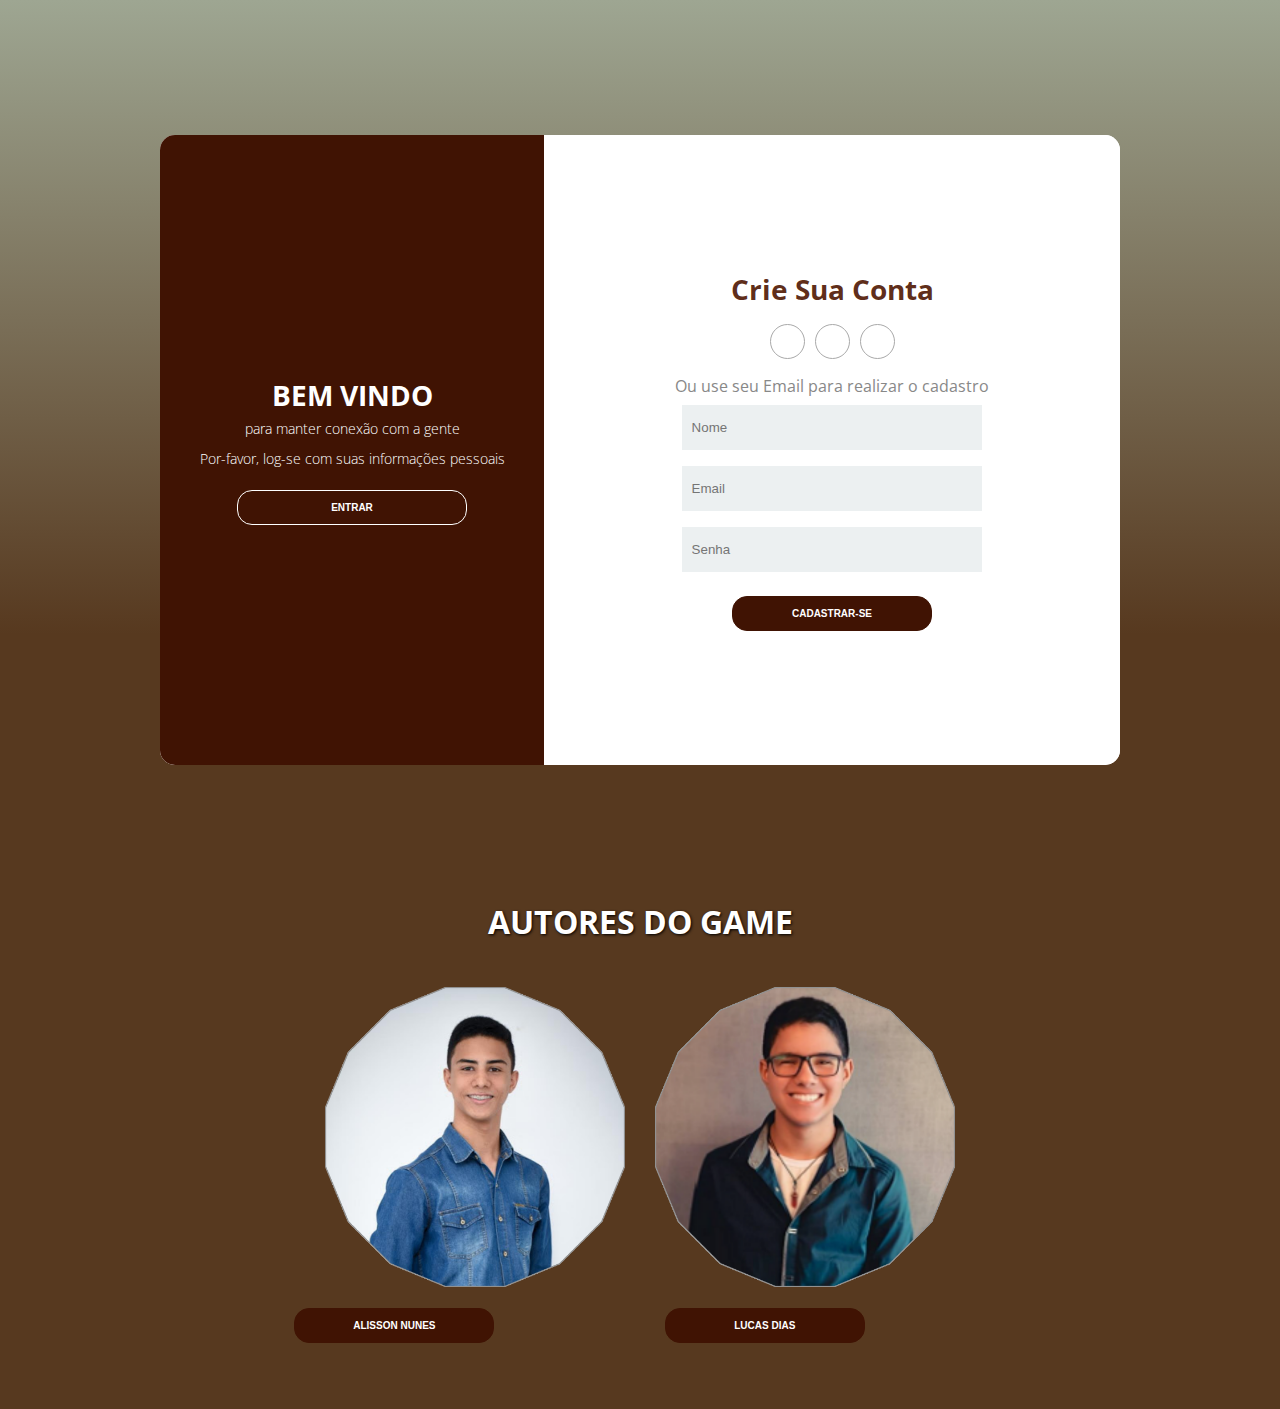
<file: index.html>
<!DOCTYPE html>
<html lang="pt-br">
<head>
    <meta charset="UTF-8">
    <meta http-equiv="X-UA-Compatible" content="IE=edge">
    <meta name="viewport" content="width=device-width, initial-scale=1.0">
    <title>login v1</title>
    <link rel="stylesheet" href="style.css">
    <link href="https://cdn.lineicons.com/2.0/LineIcons.css" rel="stylesheet">

</head>
    

    <body class="">
        
        
        <div class="container">
            <div class="content first-content">
    
                <div class="first-column">
                    <h2 class="title title-primary">BEM VINDO</h2>
                    <p class="description description-primary">para manter conexão com a gente</p>
                    <p class="description description-primary">Por-favor, log-se com suas informações pessoais</p>
                    <button id="signin" class="btn btn-primary">Entrar</button>
                </div>
    
    
                <div class="second-column">
                    <h2 class="title title-second">Crie sua Conta</h2>
    
                                             <!-- MIDIA SOCIAL-->
                    <div class="social-media">
                        <ul class="list-social-media">
                        <a href="#" class="link-social-media">
                            <li class="item-social-media">
                                <i class="lni lni-facebook-filled"></i>
                            </li>
                        </a>
                        <a href="#" class="link-social-media">
                            <li class="item-social-media">
                                <i class="lni lni-google"></i>
                            </li>
                        </a>
                        <a href="#" class="link-social-media">
                            <li class="item-social-media">
                                <i class="lni lni-linkedin"></i>
                            </li>
                        </a>
                        </ul>
                    </div>
    
    
                    <p class="descripition description-second">Ou use seu Email para realizar o cadastro </p>
    
                                                <!-- FORMULÁRIO-->
                                <form class="form">
                                    <label class="label-input" for="">
                                        <i class="lni lni-user icom-modify"></i>
                                        <input type="text" placeholder="Nome">
                                    </label>
    
                                        <label class="label-input" for="">
                                            <i class="lni lni-envelope icom-modify"></i>
                                            <input type="email" placeholder="Email">
                                        </label>
    
                                    <label class="label-input" for="">
                                        <i class="lni lni-lock-alt icom-modify"></i>
                                        <input type="password" placeholder="Senha">
                                    </label>
    
                                    <button class="btn btn-second">CADASTRAR-SE</button>
                                </form>
    
    
                </div><!--FIM SEGUNDA COLUNA-->
    
    
            </div><!--FIM PRIMEIRA COLUNA-->
    
    
    <!--//////////////////////////////       FIM DO PRIMEIRO CONTEÚDO          ////////////////////////-->
    
    
    
            <div class="content second-content">
    
    
                <div class="first-column">
                    <h2 class="title title-primary">OLÁ AMIGO!</h2>
                    <p class="description description-primary">Cadastre-se com suas informações pessoais</p>
                    <p class="description description-primary">E venha jogar com a gente!</p>
                    <button id="signup" class="btn btn-primary">QUERO ME CADASTRAR</button>
                </div>
    
    
                <div class="second-column">
                    <h2 class="title title-second">SEJA BEM-VINDO!</h2>
                    <div class="social-media">
                        <ul class="list-social-media">
                        <a href="#" class="link-social-media">
                            <li class="item-social-media">
                                <i class="lni lni-facebook-filled"></i>
                            </li>
                        </a>
                        <a href="#" class="link-social-media">
                            <li class="item-social-media">
                                <i class="lni lni-google"></i>
                            </li>
                        </a>
                        <a href="#" class="link-social-media">
                            <li class="item-social-media">
                                <i class="lni lni-linkedin"></i>
                            </li>
                        </a>
                        </ul>
                    </div> <!--FIM MIDIA SOCIAL-->
    
    
                    <p class="descripition description-second">Log-se com seu Email:</p>
    
    
                        <form class="form">
                                <label class="label-input" for="">
                                <i class="lni lni-envelope icom-modify"></i>
                                <input type="email" placeholder="Email">
                                </label>
        
                                <label class="label-input" for="">
                                <i class="lni lni-lock-alt icom-modify"></i>
                                <input type="password" placeholder="Senha">
                                </label>
        
                                <a class="password" href="#">ESQUECEU SUA SENHA?</a>
                                <button class="btn btn-second">ENTRAR</button>
                        </form>
        
    
                </div><!--FIM SEGUNDA COLUNA-->
            </div><!--FIM SEGUNDO CONTEÚDO-->
    
    
        </div>

                           <!-- AUTORES E DESCRIÇÕES-->

                           

<div class="rp">
    
        <h1 style="color: white; text-align: center; text-shadow: 1px 1px 3px black;">AUTORES DO GAME</h1>
    <br>
    <br>
    <div id="fotos">
            <img src="imgs/AlissonOF.png" alt="Alisson" id="Alisson">
    
            <img src="imgs/LucasOF.png" alt="Lucas" id="Lucas">
    </div>
    
    <div>
        <a href="Apres/alisson.html" target="_blank"><button style="margin-left: 23%;" class="btn btn-AL">Alisson Nunes</button></a>
    
        <a href="Apres/lucas.html" target="_blank"><button style="margin-left: 13%; " class="btn btn-AL" >Lucas Dias</button></a>
    
    </div>
</div>

<br><br><br>






    <script src="script.JS"></script>
</body>
</html>
</file>
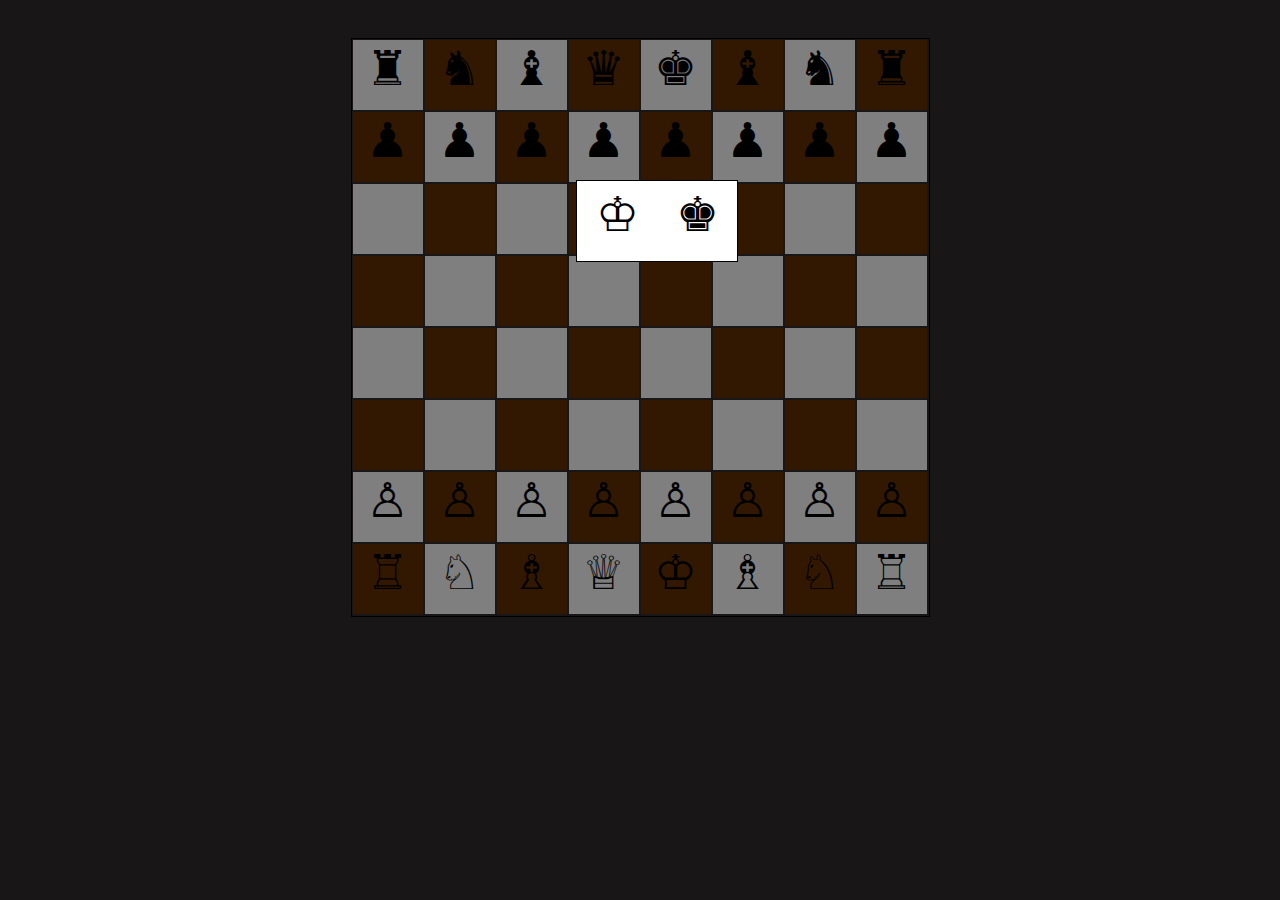
<file: xadrez/index.html>
<!DOCTYPE html>
<html lang="pt-br">
<head>
    <meta charset="UTF-8">
    <meta http-equiv="X-UA-Compatible" content="IE=edge">
    <meta name="viewport" content="width=device-width, initial-scale=1.0">
    <title>xadrez</title>
    <link rel="stylesheet" href="style.css">
</head>
<body>
    <body onload="inicia_jogo();">
        <div id="fundo"></div>
        <div id="escolhecor-inicio" class="escolhe" >
            <div onclick="escolhecor_incio('branco');">&#9812;</div>
               <div onclick="escolhecor_incio('preto');">&#9818;</div>
        </div>
        <div id="escolhebranco" class="escolhe">
            <div onclick="escolhe('rainha','branco');">&#9813;</div>
            <div onclick="escolhe('torre','branco');">&#9814;</div>
            <div onclick="escolhe('cavalo','branco');">&#9816;</div>
            <div onclick="escolhe('bispo','branco');">&#9815;</div>
        </div>
        <div id="escolhepreto" class="escolhe">
            <div onclick="escolhe('rainha','preto');">&#9819;</div>
            <div onclick="escolhe('torre','preto');">&#9820;</div>
            <div onclick="escolhe('cavalo','preto');">&#9822;</div>
            <div onclick="escolhe('bispo','preto');">&#9821;</div>
        </div>
        
        <div id="tabuleiro">
        <div id="t11" onclick="seleciona(1,1);"></div>	<div id="t12" onclick="seleciona(1,2);"></div>
        <div id="t13" onclick="seleciona(1,3);"></div>	<div id="t14" onclick="seleciona(1,4);"></div>
        <div id="t15" onclick="seleciona(1,5);"></div>	<div id="t16" onclick="seleciona(1,6);"></div>
        <div id="t17" onclick="seleciona(1,7);"></div>	<div id="t18" onclick="seleciona(1,8);"></div>
        
        <div id="t21" onclick="seleciona(2,1);"></div>	<div id="t22" onclick="seleciona(2,2);"></div>
        <div id="t23" onclick="seleciona(2,3);"></div>	<div id="t24" onclick="seleciona(2,4);"></div>
        <div id="t25" onclick="seleciona(2,5);"></div>	<div id="t26" onclick="seleciona(2,6);"></div>
        <div id="t27" onclick="seleciona(2,7);"></div>	<div id="t28" onclick="seleciona(2,8);"></div>
        
        <div id="t31" onclick="seleciona(3,1);"></div>	<div id="t32" onclick="seleciona(3,2);"></div>
        <div id="t33" onclick="seleciona(3,3);"></div>	<div id="t34" onclick="seleciona(3,4);"></div>
        <div id="t35" onclick="seleciona(3,5);"></div>	<div id="t36" onclick="seleciona(3,6);"></div>
        <div id="t37" onclick="seleciona(3,7);"></div>	<div id="t38" onclick="seleciona(3,8);"></div>
        
        <div id="t41" onclick="seleciona(4,1);"></div>	<div id="t42" onclick="seleciona(4,2);"></div>
        <div id="t43" onclick="seleciona(4,3);"></div>	<div id="t44" onclick="seleciona(4,4);"></div>
        <div id="t45" onclick="seleciona(4,5);"></div>	<div id="t46" onclick="seleciona(4,6);"></div>
        <div id="t47" onclick="seleciona(4,7);"></div>	<div id="t48" onclick="seleciona(4,8);"></div>
        
        <div id="t51" onclick="seleciona(5,1);"></div>	<div id="t52" onclick="seleciona(5,2);"></div>
        <div id="t53" onclick="seleciona(5,3);"></div>	<div id="t54" onclick="seleciona(5,4);"></div>
        <div id="t55" onclick="seleciona(5,5);"></div>	<div id="t56" onclick="seleciona(5,6);"></div>
        <div id="t57" onclick="seleciona(5,7);"></div>	<div id="t58" onclick="seleciona(5,8);"></div>
        
        <div id="t61" onclick="seleciona(6,1);"></div>	<div id="t62" onclick="seleciona(6,2);"></div>
        <div id="t63" onclick="seleciona(6,3);"></div>	<div id="t64" onclick="seleciona(6,4);"></div>
        <div id="t65" onclick="seleciona(6,5);"></div>	<div id="t66" onclick="seleciona(6,6);"></div>
        <div id="t67" onclick="seleciona(6,7);"></div>	<div id="t68" onclick="seleciona(6,8);"></div>
        
        <div id="t71" onclick="seleciona(7,1);"></div>	<div id="t72" onclick="seleciona(7,2);"></div>
        <div id="t73" onclick="seleciona(7,3);"></div>	<div id="t74" onclick="seleciona(7,4);"></div>
        <div id="t75" onclick="seleciona(7,5);"></div>	<div id="t76" onclick="seleciona(7,6);"></div>
        <div id="t77" onclick="seleciona(7,7);"></div>	<div id="t78" onclick="seleciona(7,8);"></div>
        
        <div id="t81" onclick="seleciona(8,1);"></div>	<div id="t82" onclick="seleciona(8,2);"></div>
        <div id="t83" onclick="seleciona(8,3);"></div>	<div id="t84" onclick="seleciona(8,4);"></div>
        <div id="t85" onclick="seleciona(8,5);"></div>	<div id="t86" onclick="seleciona(8,6);"></div>
        <div id="t87" onclick="seleciona(8,7);"></div>	<div id="t88" onclick="seleciona(8,8);"></div>
        
        </div>
       
        

    <script src="script.JS"></script>
</body>
</html>
</file>
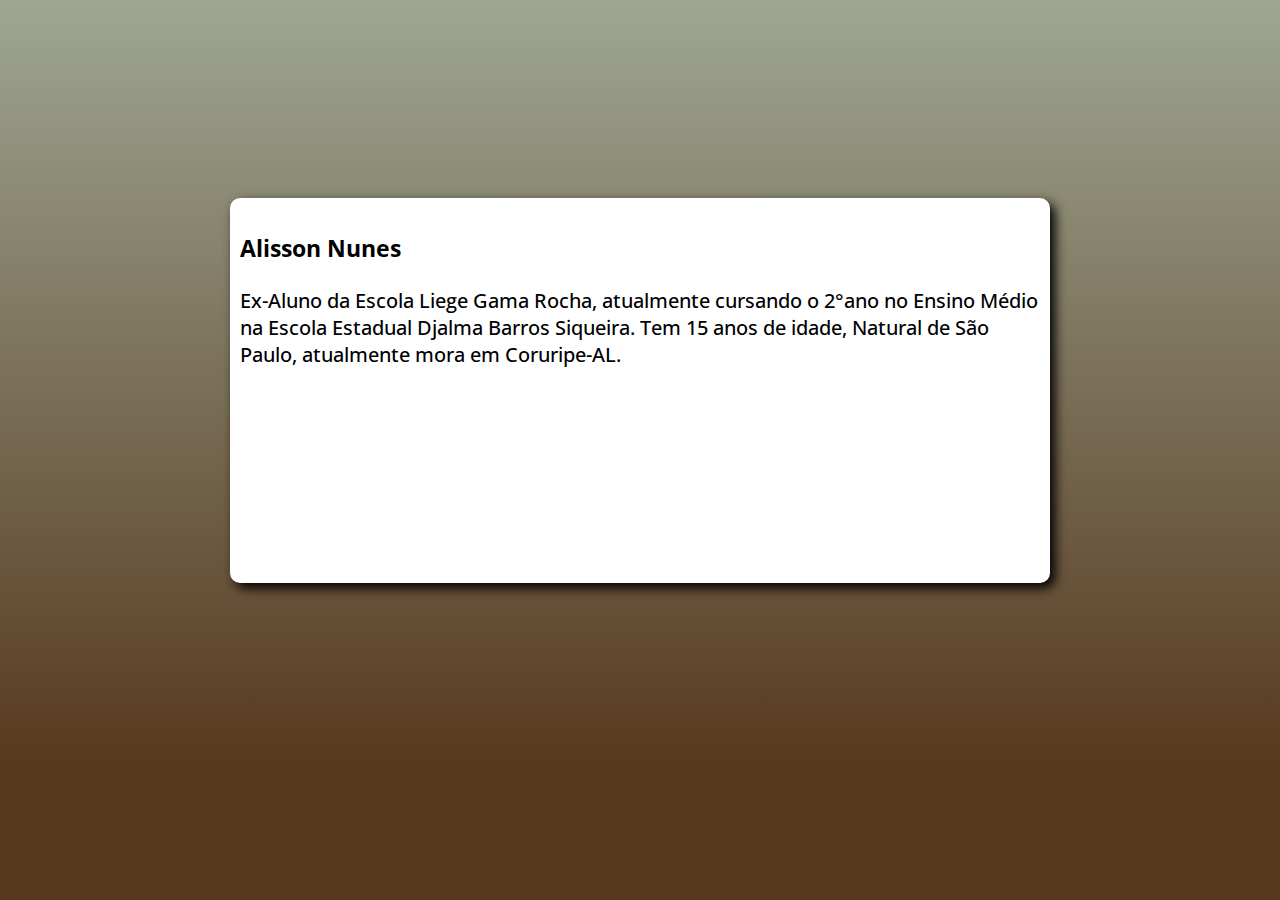
<file: Apres/alisson.html>
<!DOCTYPE html>
<html lang="pt-BR">
<head>
    <meta charset="UTF-8">
    <meta http-equiv="X-UA-Compatible" content="IE=edge">
    <meta name="viewport" content="width=device-width, initial-scale=1.0">
    <title>Alisson</title>
<link rel="stylesheet" href="style.css">
</head>
<body>
    
    <div class="corpo">

        <h3>Alisson Nunes</h3>
        <p style="font-weight: 500;">
            Ex-Aluno da Escola Liege Gama Rocha, atualmente cursando o 2°ano no Ensino Médio na Escola Estadual Djalma Barros Siqueira. Tem 15 anos de idade, Natural de São Paulo, atualmente mora em Coruripe-AL.
           
        </p>
        
    </div>
    

</body>
</html>
</file>
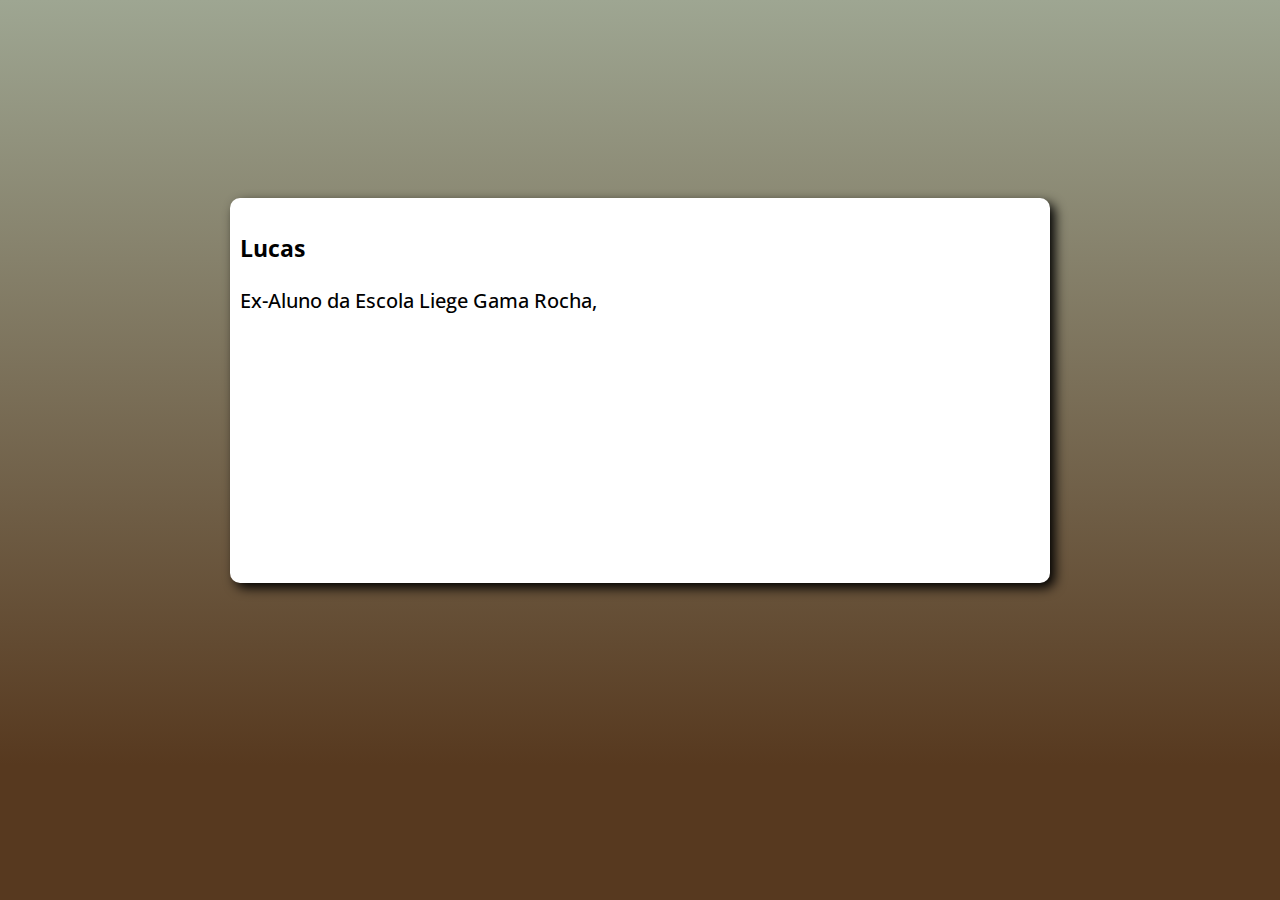
<file: Apres/lucas.html>
<!DOCTYPE html>
<html lang="pt-BR">
<head>
    <meta charset="UTF-8">
    <meta http-equiv="X-UA-Compatible" content="IE=edge">
    <meta name="viewport" content="width=device-width, initial-scale=1.0">
    <title>lucas</title>

    <style>
        @import url('https://fonts.googleapis.com/css2?family=Open+Sans:wght@300;700&display=swap');
        
        body {
            background-image: linear-gradient(to bottom, #9EA692, #57391f 85%);
            background-attachment: fixed;
            margin: auto;
            width: 90%;
            padding: 2%;
            border-radius: 10px; 
            color: black; 

            font: normal 20px 'Open Sans';
        }
        .corpo{
            background-color: white; 
            padding: 10px; 
            border-radius: 10px; 
            width: 800px; 
            height: 365px; 
            margin: auto; 
            margin-top: 15%;
            box-shadow: 5px 5px 12px black;
           
            
        }
        
    </style>
    </style>
</head>
<body>
    <div class="corpo">

        <h3>Lucas</h3>
        <p style="font-weight:  500;">
            Ex-Aluno da Escola Liege Gama Rocha, 
           
        </p>
        
    </div>
</body>
</html>
</file>
<file: style.css>
@import url('https://fonts.googleapis.com/css2?family=Open+Sans:wght@300;700&display=swap');
* {
    margin: 0;
    padding: 0;
    box-sizing: border-box;

}
body{
    font-family: 'Open Sans', sans-serif;
    background-image: linear-gradient(to bottom, #9EA692, #57391f 45%);
}
img#Alisson {
    width: 300px; 
    height:300px;
    left: 20%;
    margin-right: 1%;
}

div#fotos {
    text-align: center;
    
    
}
/*div#lucas1 {
    text-align: center;
}*/
img#Lucas {
    width: 300px; 
    height: 300px;
    margin-left: 1%;

}
.container {
    display: flex;
    justify-content: center;
    align-items: center;
    height: 100vh;
    
    

}
.content {
    border-radius: 15px;
    background: #fff;
    width: 960px;
    height: 70%;
    display: flex;
    justify-content: space-between;
    align-items: center;
    position: relative;
}
.content::before {
    content: "";
    position: absolute;
    background-color: #401303; /*COR DE FUNDO DO SEGUNDO CONTEÚDO COM SLIDEIN*/
    
    width: 40%;
    height: 100%;
    border-top-left-radius: 15px;
    border-bottom-left-radius: 15px;


    left: 0;
}
.title{
    font-size: 28px;
    font-weight: bold;
    text-transform: capitalize;

}
.title-primary {
    color: #fff;
}
.title-second{
    color: #501904e7;

}
.description {
    font-size: 14px;
    font-weight: 300;
    
    line-height: 30px;    
}
.description-primary{
    color: white;
}
.description-second{
    color: #888888;
}
.btn {
    border-radius: 15px;
    text-transform: uppercase;
    color: #fff;
    font-size: 10px;
    padding: 10px 50px;
    cursor: pointer;
    font-weight: bold;
    width: 150px;
    align-self: center;
    border-width: 0px;
    margin-top: 1rem;
    


}
.btn-primary{
    background-color: transparent;
    border: 1px solid #fff;
    width: 230px;
    height: 35px;
    transition: .5s;

}
.btn-primary:hover {
    background-color: #fff;
    color: #401303;
}
.btn-second{
    background-color: #401303;
    border: 1px solid #401303;
    width: 200PX;
    height: 35px;
    transition: .5s;
    
}
.btn-second:hover{
    background-color: #fff;
    border: 1px solid #401303;
    color: #401303;
}



.btn-AL{
    background-color: #401303;
    border: 1px solid #401303;
    width: 200PX;
    height: 35px;
    transition: .5s;
    
}
.btn-AL:hover{
    background-color: #fff;
    border: 1px solid #401303;
    color: #401303;

}


.first-content {
    display: flex;
    
}
.first-content .second-column{
    z-index: 11;
}
.first-column{
    text-align: center;
    width: 40%;
    z-index: 10;
}
.second-column{
    
    width: 60%;
    display: flex;
    flex-direction: column;
    align-items: center;

}
.social-media {
    margin: 1rem 0;;
}
.link-social-media .item-social-media{
    transition: 1s;
}
.link-social-media:hover .item-social-media{
    background-color: #401303;
    color: #fff;
    border-color: #401303;
}
.link-social-media:not(:first-child){
    margin-left: 10px;
}

.list-social-media {
    display: flex;
    list-style-type: none;
}


.item-social-media{
    border: 1px solid #a9a9a9;
    border-radius: 50%;
    width: 35px;
    height: 35px;
    line-height: 35px;
    text-align: center;
    color: #a9a9a9;
}

.form{
    display: flex;
    flex-direction: column;
    width: 55%;
    
    
}
.form input{
    width: 100%;
    height: 45px;
    border: 0;
    background-color: #ecf0f1;
    

}
input:-webkit-autofill{
    -webkit-box-shadonw: 0 0 0px 1000px #ecf0f1 inset !important;
    -webkit-text-fill-color: #000 !important;
}
.label-input {
    background-color: #ecf0f1;
    display: flex;
    align-items: center;
    margin: 8px;
}
.icom-modify{
    color: #a9a9a9;
    padding: 0 5px;
}


/*SEGUNDO CONTEÚDO*/

.second-content{
    position: absolute;
    display: flex;

}
.second-content .first-column{
    order: 2;
    z-index: -1;

}
.second-content .second-column{
    order: 1;
    z-index: -1;

}
.password {
    color: #401303;
    font-size: 14px;
    text-align: center;
     
}
.password::first-letter{
    text-transform: capitalize;
    margin: 15px 0;
    
}
.sign-in-js .first-content .first-column {
    z-index: -1;

}

.sign-in-js .second-content .second-column{
    z-index: 11;

}
.sign-in-js .second-content .first-column{
    z-index: 13;
}
.sign-in-js .content::before {
    left: 60%;
    border-top-left-radius: 0%;
    border-bottom-left-radius: 0%;
    border-bottom-right-radius: 15px;
    border-top-right-radius: 15px;

    animation: slidein 2s;
    z-index: 12;
}
.sign-up-js .content::before {
    animation: slideout 2s;

    z-index: 12;
}
.sign-up-js .second-content .first-column,
.sign-up-js .second-content .second-column{
    z-index: 0;

}

.sign-up-js .first-content .second-column{
    z-index: 11;

}

.sign-up-js .first-content .first-column{
    z-index: 13;
}


/*DESLOCAMENTO DE CONTEÚDO ATRÁS DO content::before*/
.sign-in-js .first-content .second-column {

    z-index: -1;
    position: relative;
    animation: deslocamentoESQUERDA 1s;
}
.sign-up-js .second-content .second-column {
    position: relative;
    z-index: -1;
    animation: deslocamentoDIREITA 1s;
}
/*ANIMAÇÃO CSS PARA O CONTEÚDO*/
@keyframes deslocamentoESQUERDA {
    from {
        left: 0;
        opacity: 1;
        z-index: 12;

    }

    25% {
        left: -80px;
        opacity: .5;
        z-index: 12;

    }   

    50%{
        left: -100px;
        opacity: .2;
        z-index: 12;

    }

    to {
        left: -110px;
        opacity: 0;
        z-index: -1;

    }
}


@keyframes deslocamentoDIREITA {
    from {
        left: 0;
        z-index: 12;
        opacity: 1;

    }

    25% {
        left: 80px;
        
        opacity: .5;

    }   

    50%{
        left: 100px;
        
        opacity: .2;

    }

    to {
        left: -110px;
        
        opacity: 0;

    }
}


/*ANIMÇÃO EM CSS*/

@keyframes slidein {
    from {
        left: 0;
        width: 40%;

    }


    25% {
        left: 5%;
        width: 50%;

    }


    50% {
        left: 25%;
        width: 60%;
    }


    75% {
        left: 45%;
        width: 50%;
    }


    to {
        left: 60%;
        width: 40%;

    }
}


@keyframes slideout {
    from {
        left: 60%;
        width: 40%;

    }


    25% {
        left: 45%;
        width: 50%;

    }


    50% {
        left: 25%;
        width: 60%;
    }


    75% {
        left: 5%;
        width: 50%;
    }


    to {
        left: 0%;
        width: 40%;
        

    }
}

/*VERSÃO MOBILE*/

@media screen and (max-width: 1023px) {
    .content{
        width:100%;
        height: 100%;
    }
    .content::before {
        width: 100%;
        height: 40%;
        top: 0%;
        border-radius: 0%;
    }
    .first-content, .second-content {
        flex-direction: column;
        justify-content:space-around;
    }

    .first-column, .second-column {
        width:100%;
    }
    .second-column{
        margin-top: 5%;
    }
    .rp {
        margin-top: 10%;
    }
    .sign-in-js .content::before {
        top:60%;
        left: 0%;
        border-radius: 0%;

    }

    .form {
        width: 90%;
    }
    img#Alisson {
        width: 200px; 
        height:200px;
        left: 20%;
        margin-right: 1%;
    }
    
    div#fotos {
        flex-direction: column;
        
        
    }
    /*div#lucas1 {
        text-align: center;
    }*/
    img#Lucas {
        width: 200px; 
        height: 200px;
        margin-left: 1%;
    
    }
    .btn-AL {
        width: 20%;
        height: 10%;
    
    }

    /*ANIMAÇÂO MOBILE*/

    @keyframes deslocamentoESQUERDA {
        from {
            top: 0;
            opacity: 1;
            z-index: 12;
    
        }
    
        25% {
            top: -80px;
            opacity: .5;
            z-index: 12;
    
        }   
    
        50%{
            top: -100px;
            opacity: .2;
            z-index: 12;
    
        }
    
        to {
            top: -110px;
            opacity: 0;
            z-index: -1;
    
        }
    }
    
    
    @keyframes deslocamentoDIREITA {
        from {
            top: 0;
            z-index: 12;
            opacity: 1;
    
        }
    
        25% {
            top: 80px;
            
            opacity: .5;
    
        }   
    
        50%{
            top: 100px;
            
            opacity: .2;
    
        }
    
        to {
            top: -110px;
            
            opacity: 0;
    
        }
    }
    
    
    @keyframes slidein {
        from {
            top: 0;
            height: 40%;
    
        }
    
    
        25% {
            top: 5%;
            height: 50%;
    
        }
    
    
        50% {
            top: 25%;
            height: 60%;
        }
    
    
        75% {
            top: 45%;
            height: 50%;
        }
    
    
        to {
            top: 60%;
            height: 40%;
    
        }
    }
    
    
    @keyframes slideout {
        from {
            top: 60%;
            height: 40%;
    
        }
    
    
        25% {
            top: 45%;
            height: 50%;
    
        }
    
    
        50% {
            top: 25%;
            height: 60%;
        }
    
    
        75% {
            top: 5%;
            height: 50%;
        }
    
    
        to {
            top: 0%;
            height: 40%;
            
    
        }
    }
    

}

@media screen and (max-width: 740px){
    .form{
        width: 50%;

    }
}

@media screen and (max-width: 425px){
    .form{
        width: 100%;

    }
}
</file>
<file: xadrez/style.css>
@charset "utf-8";
/* CSS Document */

body {
    background-color: rgb(48, 45, 45);
    margin-top: 3%;
}

.borda{
    border:#F00;
}
.tabPreto{
    background:#03C;
}

/* TABULEIRO*/
#tabuleiro{
    width: 577px; 
    height: 577px; 
    border:rgb(0, 0, 0) solid 1px; 
    margin:auto;
}

#tabuleiro div{
    width:70px; 
    height:70px; 
    float:left; 
    margin:1px; 
    font-size: 48px; 
    text-align:center;
}


#t11, #t13, #t15, #t17, #t22, #t24, #t26, #t28, #t31, #t33, #t35, #t37, #t42, #t44, #t46, #t48, #t51, #t53, #t55, #t57, #t62, #t64, #t66, #t68, #t71, #t73, #t75, #t77, #t82, #t84, #t86, #t88{
    background-color:rgb(255, 255, 255);
    
}

#t12, #t14, #t16, #t18, #t21, #t23, #t25, #t27, #t32, #t34, #t36, #t38, #t41, #t43, #t45, #t47, #t52, #t54, #t56, #t58, #t61, #t63, #t65, #t67, #t72, #t74, #t76, #t78, #t81, #t83, #t85, #t87{background-color:rgb(100, 48, 1);} 


div{ 
    cursor:pointer;
}


#fundo{
    background:rgb(0, 0, 0); 
    position:fixed;
    width:100%; 
    height:100%; 
    z-index:999; 
    top:0; 
    left:0; 
    opacity:0.50;
    -moz-opacity: 0.50;
    filter: alpha(opacity=50);
}

.escolhe{
    position:fixed;
    top:20%;
    left:40%;
    display:none;
    z-index:1000;
    background:#FFF;
    border:#000 solid 1px;
}

.escolhe div{
    width:70px;
    height:70px; 
    float:left; 
    margin:1px; 
    font-size: 48px; 
    text-align:center; 
    float:left; 
    margin:5px;
}

#escolhecor-inicio{ 
    display:block; left:45%;
}
</file>
<file: Apres/style.css>
@import url('https://fonts.googleapis.com/css2?family=Open+Sans:wght@300;700&display=swap');

    body {
        background-image: linear-gradient(to bottom, #9EA692, #57391f 85%);
        background-attachment: fixed;
        margin: auto;
        width: 90%;
        padding: 2%;
        border-radius: 10px; 
        color: black; 

        font: normal 20px 'Open Sans';
    }
    .corpo{
        background-color: white; 
        padding: 10px; 
        border-radius: 10px; 
        width: 800px; 
        height: 365px; 
        margin: auto; 
        margin-top: 15%;
        box-shadow: 5px 5px 12px black;   
            
    }
    @media screen and (max-width: 1023px){
        .corpo {
            width: 350px;
            height: 500px;
            text-align: center;
        }
        h3{
            margin-top: 35%;
        }
    }
</file>
